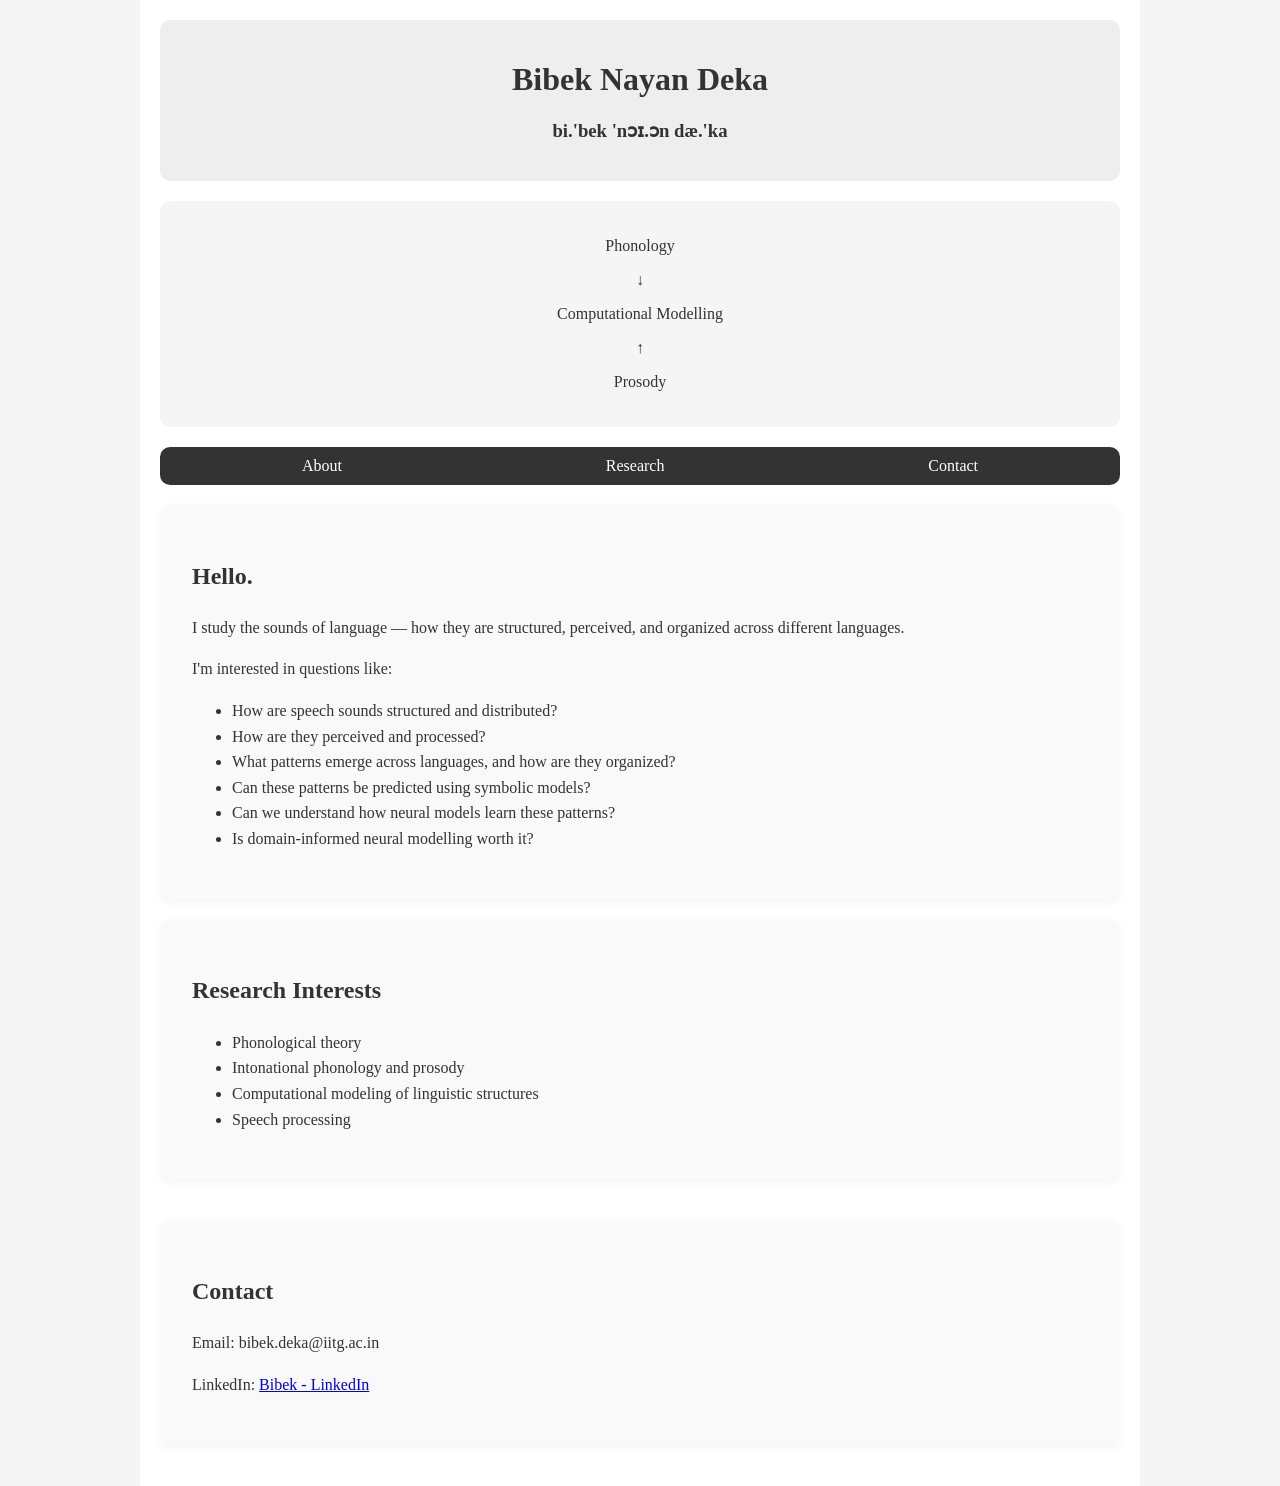
<file: index.html>
<!DOCTYPE html>
<html lang="en">
<head>
  <meta charset="UTF-8">
  <meta name="viewport" content="width=device-width, initial-scale=1.0">
  <title>Bibek - Profile</title>
  <!-- Link to external CSS file -->
  <link rel="stylesheet" href="style.css">
</head>
<body>
  <!-- Container for the entire layout -->
  <div class="container">
    <!-- Header section with your name and title -->
    <header class="header">
      <h1>Bibek Nayan Deka</h1>
      <h3>bi.'bek 'nɔɪ.ɔn dæ.'ka</h3>
    </header>
    <!-- HeaderPrime sction -->
    <header class="header_prime">
      <p>Phonology</p>
      <p>&darr;</p>
      <p>Computational Modelling</p> 
      <p>&uarr;</p>
      <p>Prosody</p>
    </header>

    <!-- Navigation bar -->
    <nav class="nav">
      <ul>
        <li><a href="#about">About</a></li>
        <li><a href="#research">Research</a></li>
        <!-- <li><a href="#publications">Publications</a></li> -->
        <li><a href="#contact">Contact</a></li>
      </ul>
    </nav>

    <!-- About section -->
  <div class="about">
    <h2>Hello.</h2>
    <p>
      I study the sounds of language — how they are structured, perceived, and organized across different languages.
    </p>
      <p>
        I'm interested in questions like:
      </p>
        <ul>
          <li>How are speech sounds structured and distributed?</li>
          <li>How are they perceived and processed?</li>
          <li>What patterns emerge across languages, and how are they organized?</li>
          <li>Can these patterns be predicted using symbolic models?</li>
          <li>Can we understand how neural models learn these patterns?</li>
          <li>Is domain-informed neural modelling worth it?</li>
        </ul>
  </div>

    <!-- Research section -->
    <section class="research" id="research">
      <h2>Research Interests</h2>
      <ul>
        <li>Phonological theory</li>
        <li>Intonational phonology and prosody</li>
        <li>Computational modeling of linguistic structures</li>
        <!-- <li>Speech data analysis</li> -->
        <li>Speech processing</li>
      </ul>
    </section>

    <!-- Contact section -->
    <section class="contact" id="contact">
      <h2>Contact</h2>
      <p>Email: bibek.deka@iitg.ac.in</p>
      <p>LinkedIn: <a href=https://in.linkedin.com/in/bibek-nayan-deka-9b089b267>Bibek - LinkedIn</p>
    </section>

    <!-- Publications section -->
    <!-- <section class="publications" id="publications">
      <h2>Selected Publications</h2>
      <p>(Include links or citations here)</p>
    </section> -->
  </div>
</body>
</html>
</file>
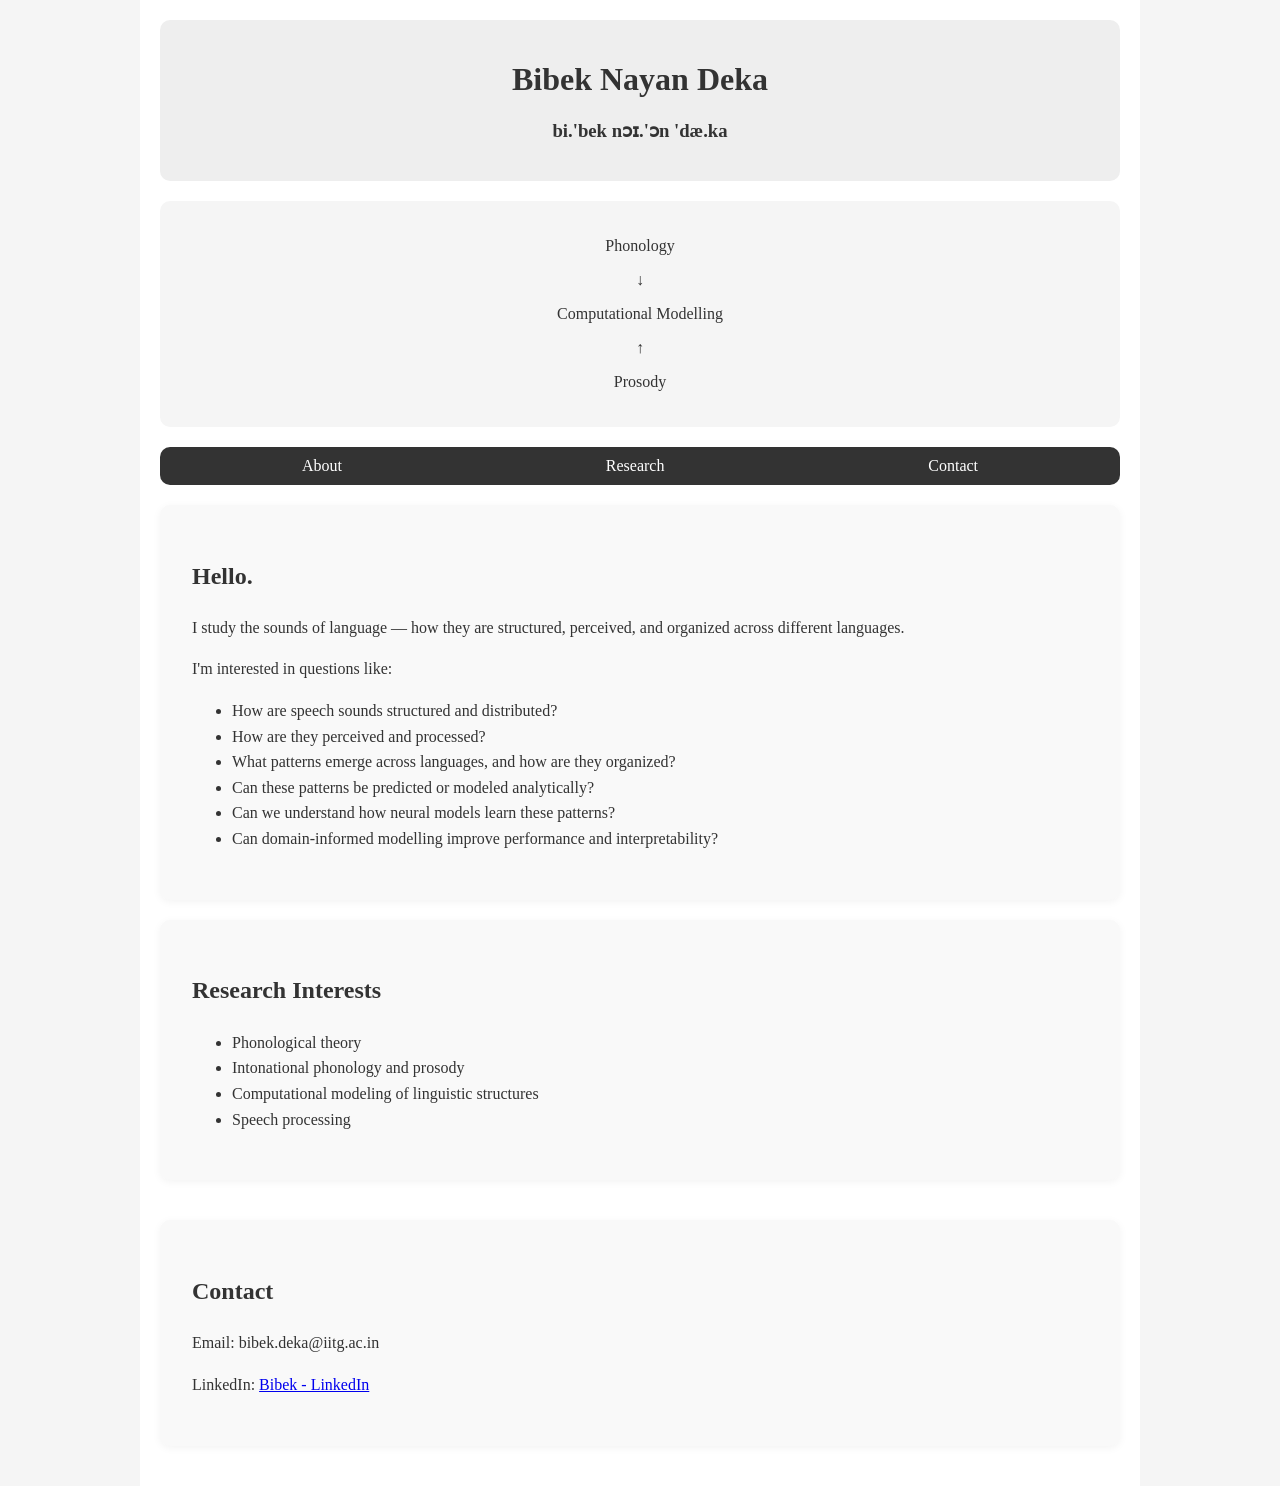
<file: pages_1.html>
<!DOCTYPE html>
<html lang="en">
<head>
  <meta charset="UTF-8">
  <meta name="viewport" content="width=device-width, initial-scale=1.0">
  <title>Bibek - Profile</title>
  <!-- Link to external CSS file -->
  <link rel="stylesheet" href="style.css">
</head>
<body>
  <!-- Container for the entire layout -->
  <div class="container">
    <!-- Header section with your name and title -->
    <header class="header">
      <h1>Bibek Nayan Deka</h1>
      <h3>bi.'bek nɔɪ.'ɔn 'dæ.ka</h3>
    </header>
    <!-- HeaderPrime sction -->
    <header class="header_prime">
      <p>Phonology</p>
      <p>&darr;</p>
      <p>Computational Modelling</p> 
      <p>&uarr;</p>
      <p>Prosody</p>
    </header>

    <!-- Navigation bar -->
    <nav class="nav">
      <ul>
        <li><a href="#about">About</a></li>
        <li><a href="#research">Research</a></li>
        <!-- <li><a href="#publications">Publications</a></li> -->
        <li><a href="#contact">Contact</a></li>
      </ul>
    </nav>

    <!-- About section -->
  <div class="about">
    <h2>Hello.</h2>
    <p>
      I study the sounds of language — how they are structured, perceived, and organized across different languages.
    </p>
      <p>
        I'm interested in questions like:
      </p>
        <ul>
          <li>How are speech sounds structured and distributed?</li>
          <li>How are they perceived and processed?</li>
          <li>What patterns emerge across languages, and how are they organized?</li>
          <li>Can these patterns be predicted or modeled analytically?</li>
          <li>Can we understand how neural models learn these patterns?</li>
          <li>Can domain-informed modelling improve performance and interpretability?</li>
        </ul>
  </div>

    <!-- Research section -->
    <section class="research" id="research">
      <h2>Research Interests</h2>
      <ul>
        <li>Phonological theory</li>
        <li>Intonational phonology and prosody</li>
        <li>Computational modeling of linguistic structures</li>
        <!-- <li>Speech data analysis</li> -->
        <li>Speech processing</li>
      </ul>
    </section>

    <!-- Contact section -->
    <section class="contact" id="contact">
      <h2>Contact</h2>
      <p>Email: bibek.deka@iitg.ac.in</p>
      <p>LinkedIn: <a href=https://in.linkedin.com/in/bibek-nayan-deka-9b089b267>Bibek - LinkedIn</p>
    </section>

    <!-- Publications section -->
    <!-- <section class="publications" id="publications">
      <h2>Selected Publications</h2>
      <p>(Include links or citations here)</p>
    </section> -->
  </div>
</body>
</html>
</file>
<file: style.css>
/* 
  This CSS file defines the layout and style of the academic profile page.
  It uses a simple CSS Grid layout system to organize the content.
*/

/* Basic page styling */

html {
  scroll-behavior: smooth; /* Enables smooth scrolling for anchor links */
}

body {
  font-family: 'Georgia', serif; /* Clean and simple font */
  margin: 0;
  padding: 0;
  background-color: #f5f5f5; /* Light gray background */
  color: #333;
  overflow-x: hidden; /* Prevent horizontal overflow */
}

/* Main container with grid layout */
.container {
  display: grid;
  grid-template-areas:
    "header"
    "header_prime"
    "nav"
    "about"
    "research"
    "publications"
    "contact"
    "footer";
  gap: 20px; /* Space between sections */
  max-width: 1000px;
  margin: auto;
  padding: 20px;
  background-color: white;
  box-sizing: border-box; /* Ensure padding doesn't cause overflow */
}

/* Header section */
.header {
  grid-area: header;
  text-align: center;
  background-color: #EEEEEE;
  padding: 20px;
  border-radius: 10px;
}


/* Headerprime section */
.header_prime {
  grid-area: header_prime;
  text-align: center;
  background-color: whitesmoke;
  padding: 20px;
  border-radius: 10px;
}

/* Navigation bar */
.nav {
  grid-area: nav;
  background-color: #333;
  padding: 10px;
  border-radius: 10px;
  overflow-x: auto; /* Allow nav to scroll on small screens */
}

.nav ul {
  list-style-type: none; /* Remove bullet points */
  margin: 0;
  padding: 0;
  display: flex;
  justify-content: space-around;
  flex-wrap: wrap;
}

.nav a {
  color: white;
  text-decoration: none;
  padding: 8px 16px;
}

.nav a:hover {
  background-color: #555;
  border-radius: 5px;
}

/* Individual sections */
.about, .research, .publications, .contact {
  background-color: #f9f9f9; /* Slightly lighter for elegance */
  padding: 2rem;
  border-radius: 10px;
  box-sizing: border-box;
  box-shadow: 0 2px 8px rgba(0, 0, 0, 0.05); /* Soft shadow for depth */
  font-family: 'Georgia', serif; /* Academic and elegant look */
  line-height: 1.6;
}

.about { grid-area: about; }
.research { grid-area: research; }
.publications { grid-area: publications; }
.contact { grid-area: contact; }


/* Footer */
.footer {
  grid-area: footer;
  text-align: center;
  font-size: 0.9em;
  color: #777;
  padding: 10px;
  border-top: 1px solid #ccc;
  box-sizing: border-box;
} 

/* Responsive design for mobile */
@media (max-width: 600px) {
  .nav ul {
    flex-direction: column;
    align-items: center;
  }

  .nav a {
    display: block;
    margin-bottom: 10px;
  }
}
</file>
